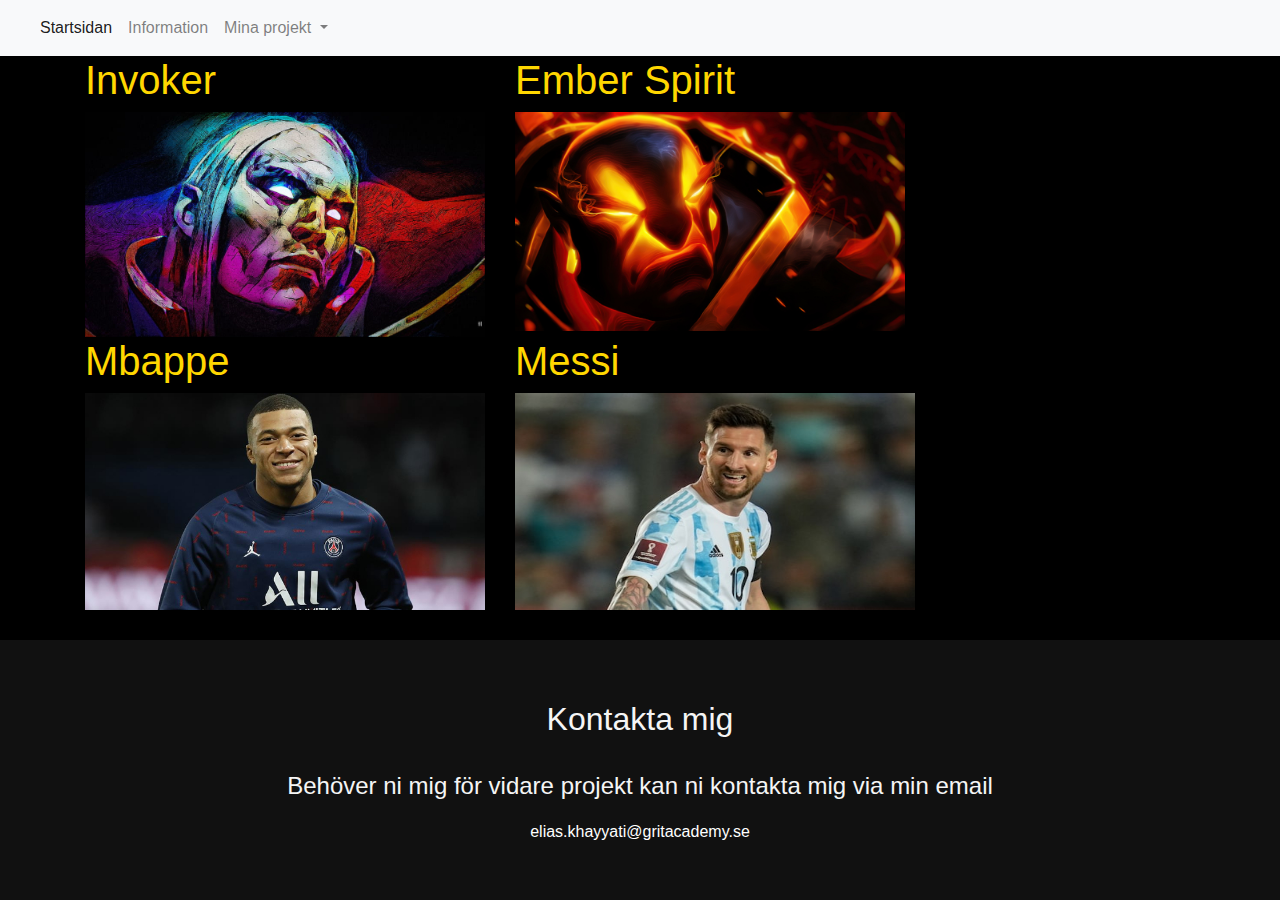
<file: index.html>
<!DOCTYPE html>
<html lang="en">

<head>
  <meta charset="UTF-8">
  <meta http-equiv="X-UA-Compatible" content="IE=edge">
  <meta name="viewport" content="width=device-width, initial-scale=1.0">
  <!-- CSS only -->
  <link rel="stylesheet" href="https://cdn.jsdelivr.net/npm/bootstrap@4.0.0/dist/css/bootstrap.min.css"
    integrity="sha384-Gn5384xqQ1aoWXA+058RXPxPg6fy4IWvTNh0E263XmFcJlSAwiGgFAW/dAiS6JXm" crossorigin="anonymous">
  <link rel="stylesheet" href="css/style.css">
  <title>Slutprojekt</title>
</head>

<body>
  <div class="startsidan">
    <header>
      <nav class="navbar navbar-expand-lg navbar-light bg-light justify-content-center">
        <a class="navbar-brand" href="#"></a>
        <button class="navbar-toggler" type="button" data-toggle="collapse" data-target="#navbarNavDropdown"
          aria-controls="navbarNavDropdown" aria-expanded="false" aria-label="Toggle navigation">
          <span class="navbar-toggler-icon"></span>
        </button>
        <div class="collapse navbar-collapse" id="navbarNavDropdown">
          <ul class="navbar-nav">
            <li class="nav-item active">
              <a class="nav-link" href="#">Startsidan <span class="sr-only"></span></a>
            </li>
            <li class="nav-item">
              <a class="nav-link" href="html/Information.html">Information</a>
            </li>
            <li class="nav-item dropdown">
              <a class="nav-link dropdown-toggle" href="#" id="navbarDropdown" role="button" data-toggle="dropdown"
                aria-haspopup="true" aria-expanded="false">
                Mina projekt
              </a>
              <div class="dropdown-menu" aria-labelledby="navbarDropdown">
                <a class="dropdown-item" href="./html/Invoker.html">Invoker</a>
                <a class="dropdown-item" href="./html/Ember.html">Ember Spirit</a>
                <a class="dropdown-item" href="./html/Mbappe.html">Mbappe</a>
                <a class="dropdown-item" href="./html/Messi.html">Messi</a>
              </div>
            </li>
          </ul>
        </div>
      </nav>
    </header>

    <main>
      <div class="container d-grid ">
        <div class="row row-cols-2">
          <div class="col-sm-auto">
            <H1>Invoker</H1>
            <a href="./html/Invoker.html">
              <img src="img/invoker0.jpg" alt="" width="400px">
            </a>
          </div>

          <div class="col-sm-auto">
            <H1>Ember Spirit</H1>
            <a href="./html/Ember.html">
              <img src="img/ember3.jpg" alt="" width="390px">
            </a>
          </div>
          <div class="col-sm-auto">
            <H1>Mbappe</H1>
            <a href="./html/Mbappe.html">
              <img src="img/mbappe0.jpg" alt="" width="400px">
            </a>
          </div>
          <div class="col-sm-auto">
            <H1>Messi</H1>
            <a href="./html/Messi.html">
              <img src="img/messi3.jpg" alt="" width="400px" height="217">
            </a>
          </div>
        </div>
      </div>
    </main>

    <footer>
      <h2>Kontakta mig</h2>
      <p>Behöver ni mig för vidare projekt kan ni kontakta mig via min email</p>
      <ul>elias.khayyati@gritacademy.se</ul>
    </footer>
  </div>
  <script src="https://code.jquery.com/jquery-3.2.1.slim.min.js"
    integrity="sha384-KJ3o2DKtIkvYIK3UENzmM7KCkRr/rE9/Qpg6aAZGJwFDMVNA/GpGFF93hXpG5KkN"
    crossorigin="anonymous"></script>
  <script src="https://cdn.jsdelivr.net/npm/popper.js@1.12.9/dist/umd/popper.min.js"
    integrity="sha384-ApNbgh9B+Y1QKtv3Rn7W3mgPxhU9K/ScQsAP7hUibX39j7fakFPskvXusvfa0b4Q"
    crossorigin="anonymous"></script>
  <script src="https://cdn.jsdelivr.net/npm/bootstrap@4.0.0/dist/js/bootstrap.min.js"
    integrity="sha384-JZR6Spejh4U02d8jOt6vLEHfe/JQGiRRSQQxSfFWpi1MquVdAyjUar5+76PVCmYl"
    crossorigin="anonymous"></script>
</body>

</html>
</file>
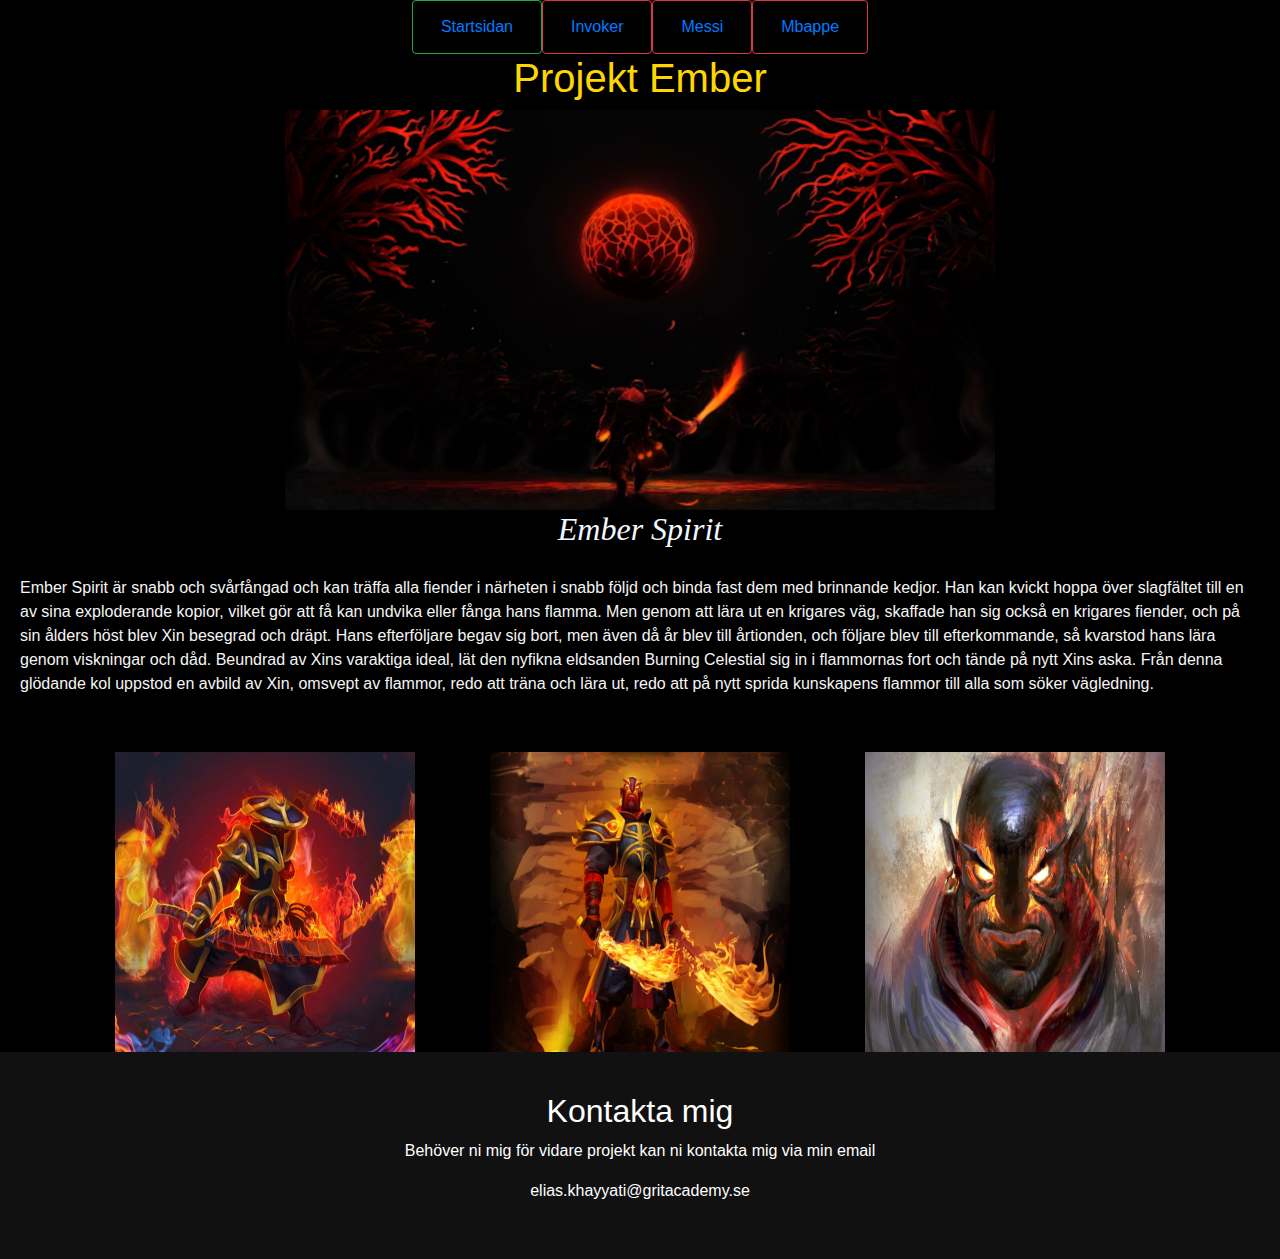
<file: html/Ember.html>
<!DOCTYPE html>
<html lang="en">

<head>
  <meta charset="UTF-8">
  <meta http-equiv="X-UA-Compatible" content="IE=edge">
  <meta name="viewport" content="width=device-width, initial-scale=1.0">
  <!-- CSS only -->
  <link rel="stylesheet" href="https://cdn.jsdelivr.net/npm/bootstrap@4.0.0/dist/css/bootstrap.min.css" integrity="sha384-Gn5384xqQ1aoWXA+058RXPxPg6fy4IWvTNh0E263XmFcJlSAwiGgFAW/dAiS6JXm" crossorigin="anonymous">
  <link rel="stylesheet" href="../css/style.css">
  <title>Slutprojekt</title>
</head>

<body>
  <ul class="nav justify-content-center ">
    <li class="nav-item btn btn-outline-success">
      <a class="nav-link" href="../index.html">Startsidan</a>
    </li>
    <li class="nav-item btn btn-outline-danger">
      <a class="nav-link" href="Invoker.html">Invoker</a>
    </li>
    <li class="nav-item btn btn-outline-danger">
      <a class="nav-link" href="Messi.html">Messi</a>
    </li>
    <li class="nav-item btn btn-outline-danger">
      <a class="nav-link" href="Mbappe.html">Mbappe</a>
    </li>
  </ul>

  <header class="projektsida">
    <h1>Projekt Ember</h1>
    <img src="../img/ember2.jpg" alt="">
    <h2>Ember Spirit</h2>
    <p>Ember Spirit är snabb och svårfångad och kan träffa alla fiender i närheten i snabb följd och binda fast dem med brinnande kedjor. Han kan kvickt hoppa över slagfältet till en av sina exploderande kopior, vilket gör att få kan undvika eller fånga hans flamma.
      Men genom att lära ut en krigares väg, skaffade han sig också en krigares fiender, och på sin ålders höst blev Xin besegrad och dräpt. Hans efterföljare begav sig bort, men även då år blev till årtionden, och följare blev till efterkommande, så kvarstod hans lära genom viskningar och dåd. Beundrad av Xins varaktiga ideal, lät den nyfikna eldsanden Burning Celestial sig in i flammornas fort och tände på nytt Xins aska. Från denna glödande kol uppstod en avbild av Xin, omsvept av flammor, redo att träna och lära ut, redo att på nytt sprida kunskapens flammor till alla som söker vägledning.</p>

  </header>

  <main class="projektsida">
    <img src="../img/ember1.jpg" alt="">
    <img src="../img/ember0.jpg" alt="">
    <img src="../img/ember 5.jpg" alt="">


  </main>


<footer>
    <h2>Kontakta mig</h2>
    <p>Behöver ni mig för vidare projekt kan ni kontakta mig via min email</p>
    <ul>elias.khayyati@gritacademy.se</ul>
  </footer>
</div>
  <script src="https://code.jquery.com/jquery-3.2.1.slim.min.js" integrity="sha384-KJ3o2DKtIkvYIK3UENzmM7KCkRr/rE9/Qpg6aAZGJwFDMVNA/GpGFF93hXpG5KkN" crossorigin="anonymous"></script>
<script src="https://cdn.jsdelivr.net/npm/popper.js@1.12.9/dist/umd/popper.min.js" integrity="sha384-ApNbgh9B+Y1QKtv3Rn7W3mgPxhU9K/ScQsAP7hUibX39j7fakFPskvXusvfa0b4Q" crossorigin="anonymous"></script>
<script src="https://cdn.jsdelivr.net/npm/bootstrap@4.0.0/dist/js/bootstrap.min.js" integrity="sha384-JZR6Spejh4U02d8jOt6vLEHfe/JQGiRRSQQxSfFWpi1MquVdAyjUar5+76PVCmYl" crossorigin="anonymous"></script>
</body>

</html>
</file>
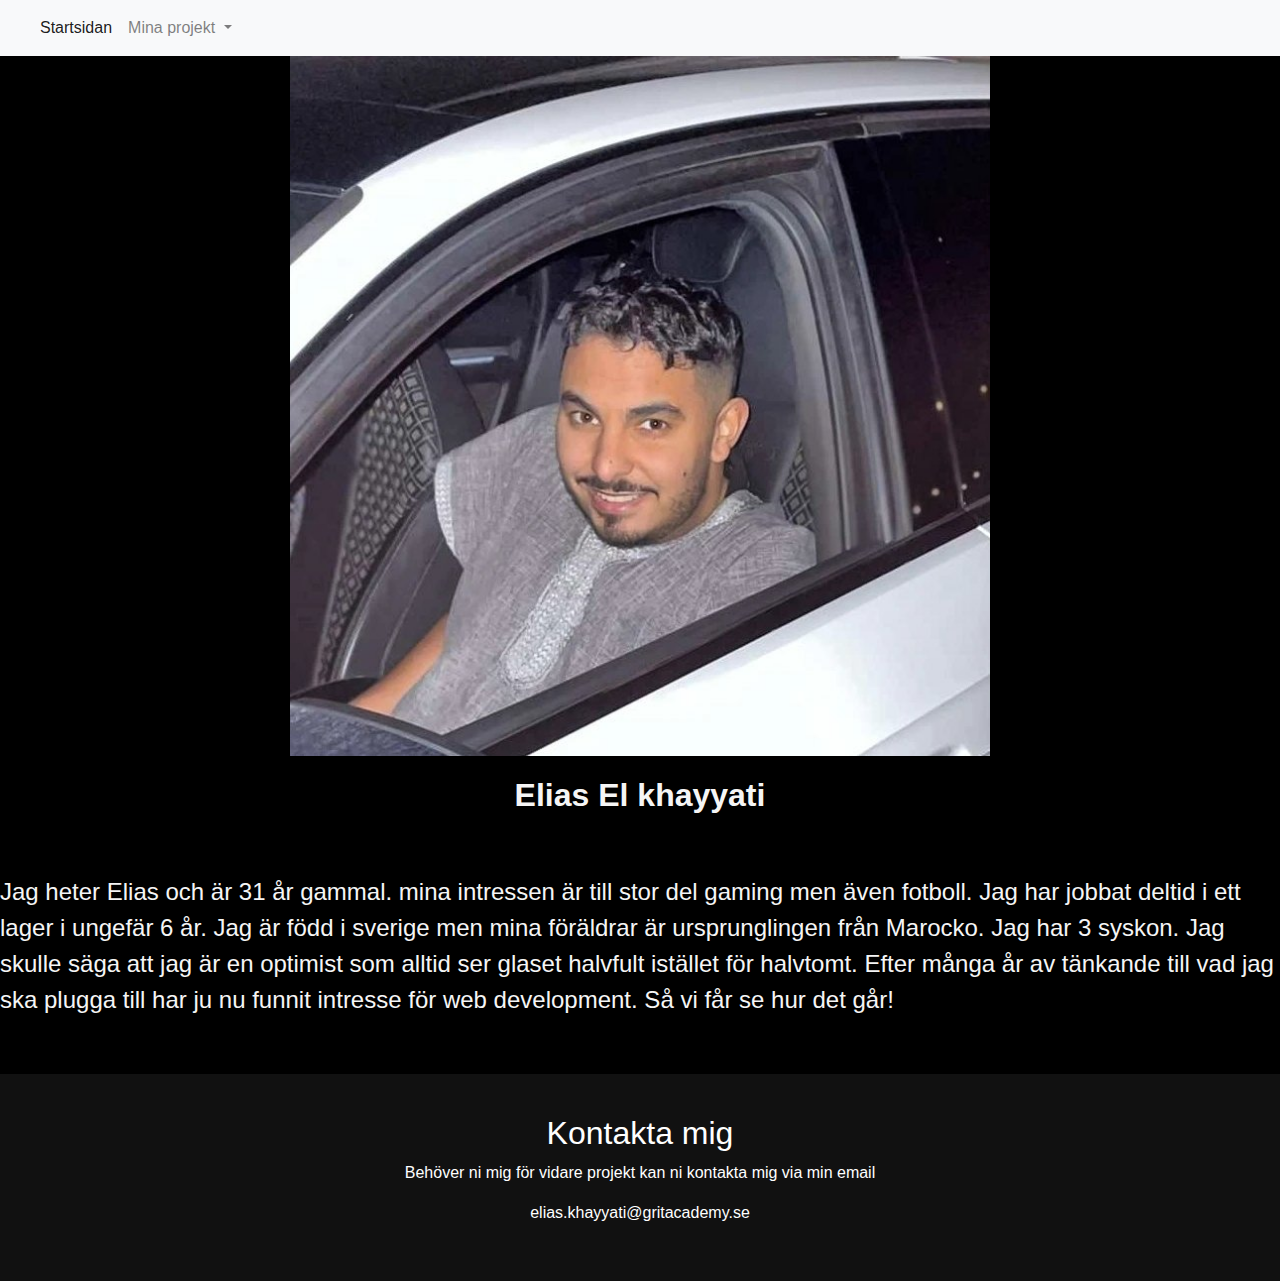
<file: html/Information.html>
<!DOCTYPE html>
<html lang="en">

<head>
  <meta charset="UTF-8">
  <meta http-equiv="X-UA-Compatible" content="IE=edge">
  <meta name="viewport" content="width=device-width, initial-scale=1.0">
  <!-- CSS only -->
  <link rel="stylesheet" href="https://cdn.jsdelivr.net/npm/bootstrap@4.0.0/dist/css/bootstrap.min.css"
    integrity="sha384-Gn5384xqQ1aoWXA+058RXPxPg6fy4IWvTNh0E263XmFcJlSAwiGgFAW/dAiS6JXm" crossorigin="anonymous">
  <link rel="stylesheet" href="../css/style.css">
  <title>Slutprojekt</title>
</head>

<body>
  <div class="my-container">
    <header>
      <nav class="navbar navbar-expand-lg navbar-light bg-light justify-content-center">
        <a class="navbar-brand" href="#"></a>
        <button class="navbar-toggler" type="button" data-toggle="collapse" data-target="#navbarNavDropdown"
          aria-controls="navbarNavDropdown" aria-expanded="false" aria-label="Toggle navigation">
          <span class="navbar-toggler-icon"></span>
        </button>
        <div class="collapse navbar-collapse" id="navbarNavDropdown">
          <ul class="navbar-nav">
            <li class="nav-item active">
              <a class="nav-link" href="../index.html">Startsidan <span class="sr-only"></span></a>
            </li>
            <li class="nav-item dropdown">
              <a class="nav-link dropdown-toggle" href="#" id="navbarDropdown" role="button" data-toggle="dropdown"
                aria-haspopup="true" aria-expanded="false">
                Mina projekt
              </a>
              <div class="dropdown-menu" aria-labelledby="navbarDropdown">
                <a class="dropdown-item" href="Invoker.html">Invoker</a>
                <a class="dropdown-item" href="Ember.html">Ember Spirit</a>
                <a class="dropdown-item" href="Mbappe.html">Mbappe</a>
                <a class="dropdown-item" href="Messi.html">Messi</a>
              </div>
            </li>
          </ul>
        </div>
      </nav>
    </header>
  </div>
  <div class="projektsida">
    <img src="../img/kolega.jpg" alt="Avatar" style=>
    <h2><b>Elias El khayyati</b></h2>
    <p>Jag heter Elias och är 31 år gammal.
      mina intressen är till stor del gaming men även fotboll. Jag har jobbat deltid i ett lager
      i ungefär 6 år. Jag är född i sverige men mina föräldrar är ursprunglingen från Marocko.
      Jag har 3 syskon. Jag skulle säga att jag är en optimist som alltid ser glaset halvfult istället för halvtomt.
      Efter många år av tänkande till vad jag ska plugga till har ju nu funnit intresse för web development.
      Så vi får se hur det går!

    </p>
  </div>


  <footer>
    <h2>Kontakta mig</h2>
    <p>Behöver ni mig för vidare projekt kan ni kontakta mig via min email</p>
    <ul>elias.khayyati@gritacademy.se</ul>
  </footer>
  </div>
  <script src="https://code.jquery.com/jquery-3.2.1.slim.min.js"
    integrity="sha384-KJ3o2DKtIkvYIK3UENzmM7KCkRr/rE9/Qpg6aAZGJwFDMVNA/GpGFF93hXpG5KkN"
    crossorigin="anonymous"></script>
  <script src="https://cdn.jsdelivr.net/npm/popper.js@1.12.9/dist/umd/popper.min.js"
    integrity="sha384-ApNbgh9B+Y1QKtv3Rn7W3mgPxhU9K/ScQsAP7hUibX39j7fakFPskvXusvfa0b4Q"
    crossorigin="anonymous"></script>
  <script src="https://cdn.jsdelivr.net/npm/bootstrap@4.0.0/dist/js/bootstrap.min.js"
    integrity="sha384-JZR6Spejh4U02d8jOt6vLEHfe/JQGiRRSQQxSfFWpi1MquVdAyjUar5+76PVCmYl"
    crossorigin="anonymous"></script>

</html>
</file>
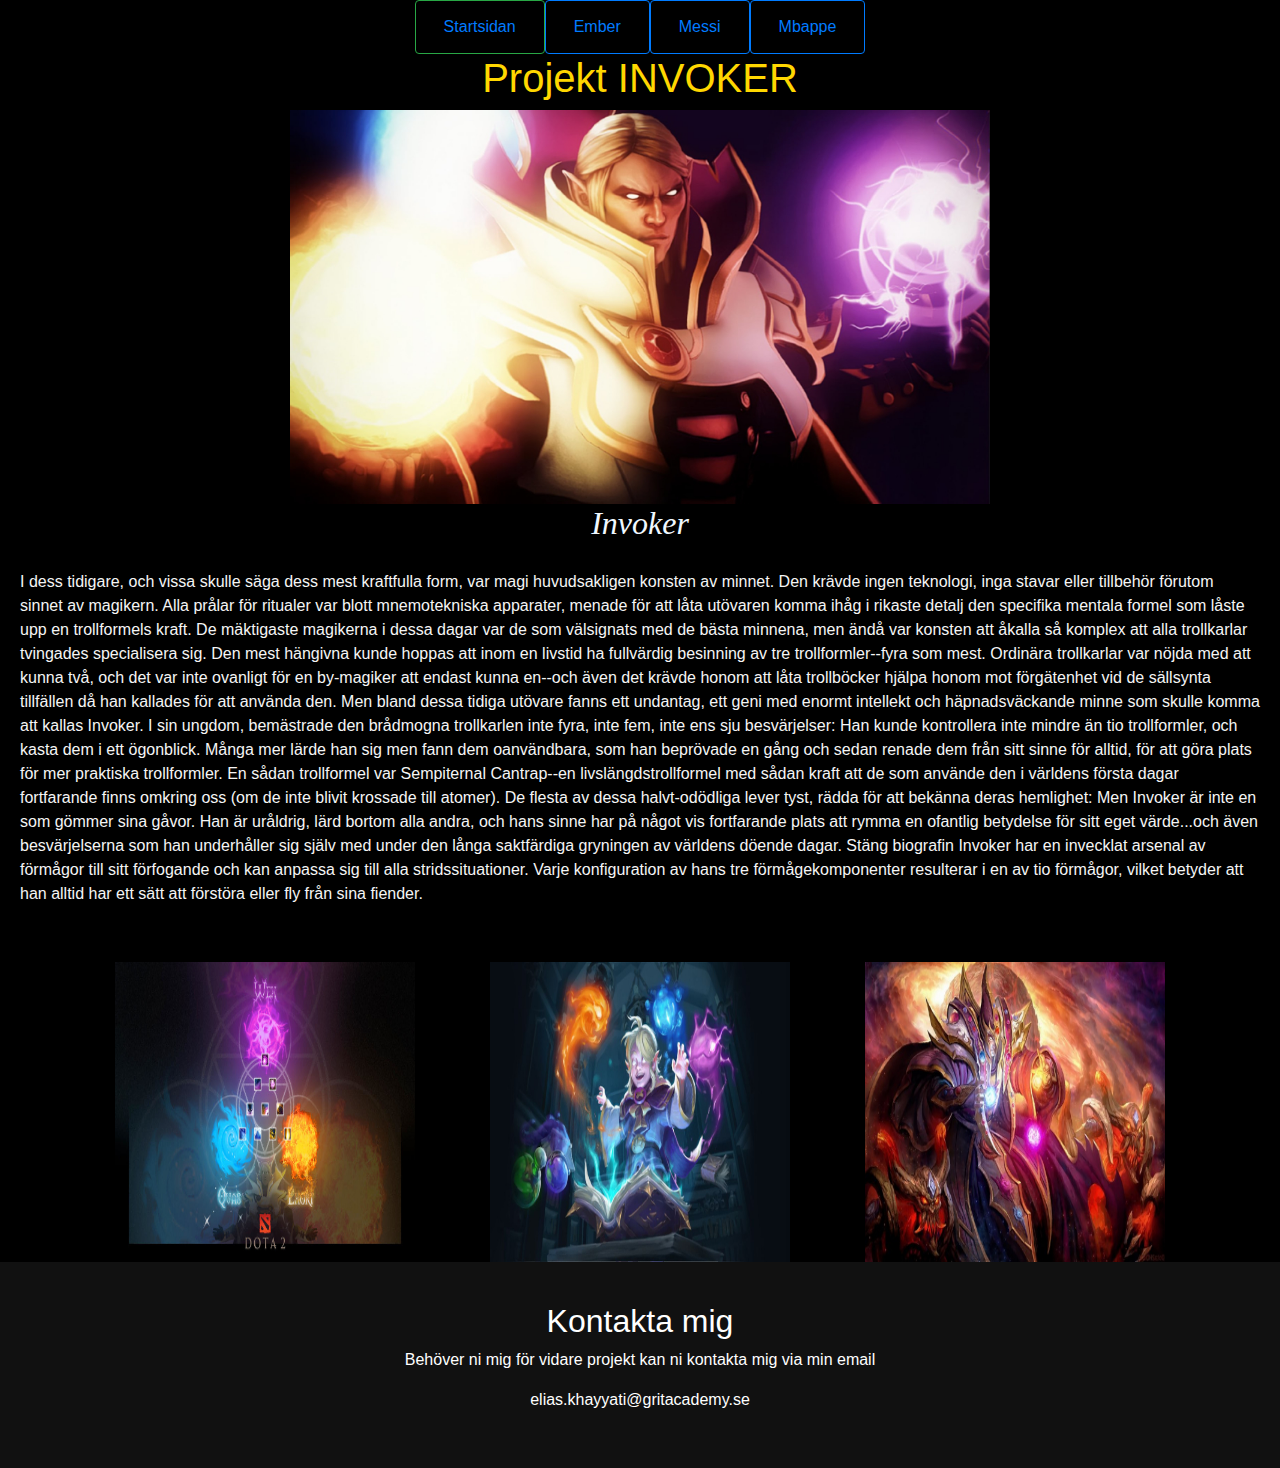
<file: html/Invoker.html>
<!DOCTYPE html>
<html lang="en">

<head>
  <meta charset="UTF-8">
  <meta http-equiv="X-UA-Compatible" content="IE=edge">
  <meta name="viewport" content="width=device-width, initial-scale=1.0">
  <!-- CSS only -->
  <link rel="stylesheet" href="https://cdn.jsdelivr.net/npm/bootstrap@4.0.0/dist/css/bootstrap.min.css"
    integrity="sha384-Gn5384xqQ1aoWXA+058RXPxPg6fy4IWvTNh0E263XmFcJlSAwiGgFAW/dAiS6JXm" crossorigin="anonymous">
  <link rel="stylesheet" href="../css/style.css">
  <title>Slutprojekt</title>
</head>

<body>
  <ul class="nav justify-content-center ">
    <li class="nav-item btn btn-outline-success">
      <a class="nav-link" href="../index.html">Startsidan</a>
    </li>
    <li class="nav-item btn btn-outline-primary">
      <a class="nav-link" href="./Ember.html">Ember</a>
    </li>
    <li class="nav-item btn btn-outline-primary">
      <a class="nav-link" href="./Messi.html">Messi</a>
    </li>
    <li class="nav-item btn btn-outline-primary">
      <a class="nav-link" href="./Mbappe.html">Mbappe</a>
    </li>
  </ul>

  <header class="projektsida">
    <h1>Projekt INVOKER</h1>
    <img src="../img/invoker4.jpg" alt="" width="700px">
    <h2>Invoker</h2>

    <p>
      I dess tidigare, och vissa skulle säga dess mest kraftfulla form, var magi huvudsakligen konsten av minnet. Den krävde ingen teknologi, inga stavar eller tillbehör förutom sinnet av magikern. Alla prålar för ritualer var blott mnemotekniska apparater, menade för att låta utövaren komma ihåg i rikaste detalj den specifika mentala formel som låste upp en trollformels kraft.
      
      De mäktigaste magikerna i dessa dagar var de som välsignats med de bästa minnena, men ändå var konsten att åkalla så komplex att alla trollkarlar tvingades specialisera sig. Den mest hängivna kunde hoppas att inom en livstid ha fullvärdig besinning av tre trollformler--fyra som mest. Ordinära trollkarlar var nöjda med att kunna två, och det var inte ovanligt för en by-magiker att endast kunna en--och även det krävde honom att låta trollböcker hjälpa honom mot förgätenhet vid de sällsynta tillfällen då han kallades för att använda den.
      
      Men bland dessa tidiga utövare fanns ett undantag, ett geni med enormt intellekt och häpnadsväckande minne som skulle komma att kallas Invoker. I sin ungdom, bemästrade den brådmogna trollkarlen inte fyra, inte fem, inte ens sju besvärjelser: Han kunde kontrollera inte mindre än tio trollformler, och kasta dem i ett ögonblick. Många mer lärde han sig men fann dem oanvändbara, som han beprövade en gång och sedan renade dem från sitt sinne för alltid, för att göra plats för mer praktiska trollformler. En sådan trollformel var Sempiternal Cantrap--en livslängdstrollformel med sådan kraft att de som använde den i världens första dagar fortfarande finns omkring oss (om de inte blivit krossade till atomer).
      
      De flesta av dessa halvt-odödliga lever tyst, rädda för att bekänna deras hemlighet: Men Invoker är inte en som gömmer sina gåvor. Han är uråldrig, lärd bortom alla andra, och hans sinne har på något vis fortfarande plats att rymma en ofantlig betydelse för sitt eget värde...och även besvärjelserna som han underhåller sig själv med under den långa saktfärdiga gryningen av världens döende dagar.
      Stäng biografin
      Invoker har en invecklat arsenal av förmågor till sitt förfogande och kan anpassa sig till alla stridssituationer. Varje konfiguration av hans tre förmågekomponenter resulterar i en av tio förmågor, vilket betyder att han alltid har ett sätt att förstöra eller fly från sina fiender.</p>

  </header>

  <main class="projektsida">
    <img src="../img/invoker3.jpg" alt="">
    <img src="../img/Invoker.jpg" alt="" >
    <img src="../img/Invoker 5.jpg" alt="">
    
    

  </main>


  <footer>
    <h2>Kontakta mig</h2>
    <p>Behöver ni mig för vidare projekt kan ni kontakta mig via min email</p>
    <ul>elias.khayyati@gritacademy.se</ul>
  </footer>
  </div>
  <script src="https://code.jquery.com/jquery-3.2.1.slim.min.js"
    integrity="sha384-KJ3o2DKtIkvYIK3UENzmM7KCkRr/rE9/Qpg6aAZGJwFDMVNA/GpGFF93hXpG5KkN"
    crossorigin="anonymous"></script>
  <script src="https://cdn.jsdelivr.net/npm/popper.js@1.12.9/dist/umd/popper.min.js"
    integrity="sha384-ApNbgh9B+Y1QKtv3Rn7W3mgPxhU9K/ScQsAP7hUibX39j7fakFPskvXusvfa0b4Q"
    crossorigin="anonymous"></script>
  <script src="https://cdn.jsdelivr.net/npm/bootstrap@4.0.0/dist/js/bootstrap.min.js"
    integrity="sha384-JZR6Spejh4U02d8jOt6vLEHfe/JQGiRRSQQxSfFWpi1MquVdAyjUar5+76PVCmYl"
    crossorigin="anonymous"></script>
</body>

</html>
</file>
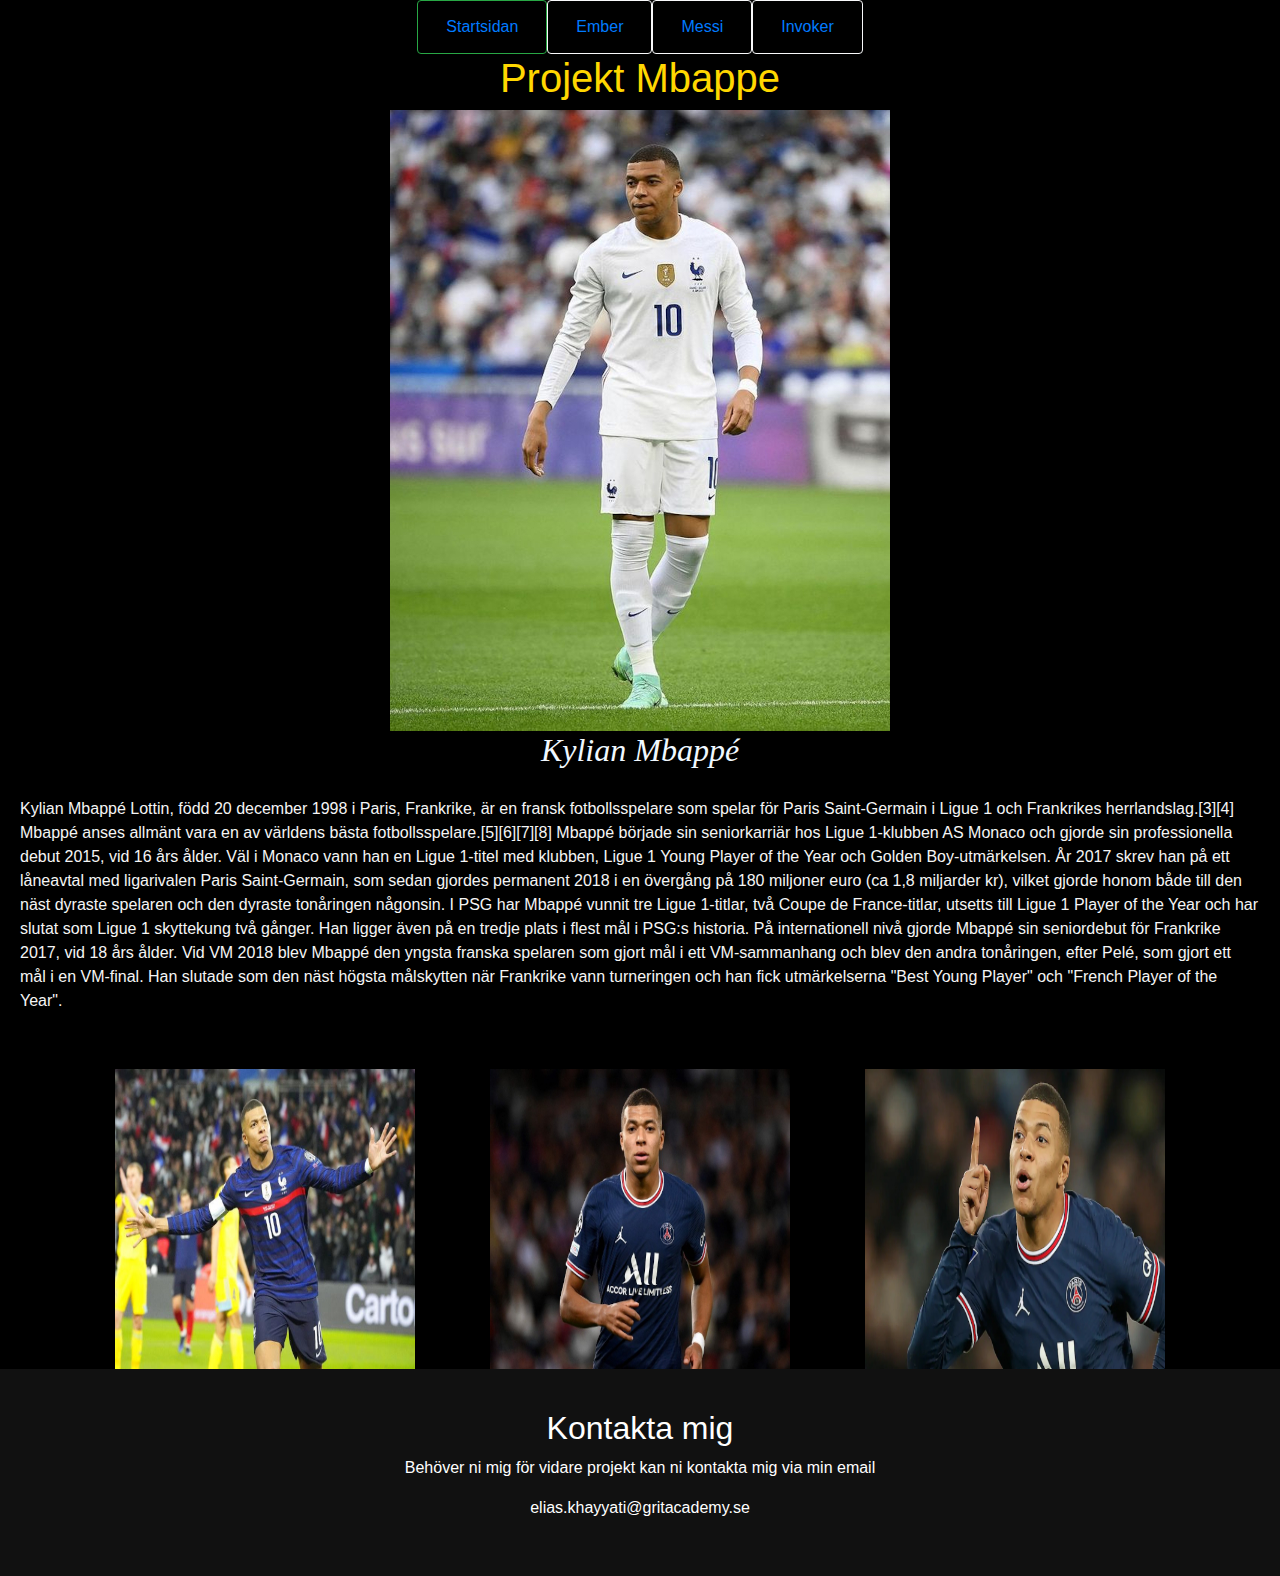
<file: html/Mbappe.html>
<!DOCTYPE html>
<html lang="en">

<head>
  <meta charset="UTF-8">
  <meta http-equiv="X-UA-Compatible" content="IE=edge">
  <meta name="viewport" content="width=device-width, initial-scale=1.0">
  <!-- CSS only -->
  <link rel="stylesheet" href="https://cdn.jsdelivr.net/npm/bootstrap@4.0.0/dist/css/bootstrap.min.css" integrity="sha384-Gn5384xqQ1aoWXA+058RXPxPg6fy4IWvTNh0E263XmFcJlSAwiGgFAW/dAiS6JXm" crossorigin="anonymous">
  <link rel="stylesheet" href="../css/style.css">
  <title>Slutprojekt</title>
</head>

<body>
  <ul class="nav justify-content-center ">
    <li class="nav-item btn btn-outline-success">
      <a class="nav-link" href="../index.html">Startsidan</a>
    </li>
    <li class="nav-item btn btn-outline-light">
      <a class="nav-link" href="./Ember.html">Ember</a>
    </li>
    <li class="nav-item btn btn-outline-light">
      <a class="nav-link" href="./Messi.html">Messi</a>
    </li>
    <li class="nav-item btn btn-outline-light">
      <a class="nav-link" href="./Invoker.html">Invoker</a>
    </li>
  </ul>

  <header class="projektsida">
    <h1>Projekt Mbappe</h1>
    <img src="../img/mbappe3.jpg" alt="">
    <h2>Kylian Mbappé</h2>

    <p>Kylian Mbappé Lottin, född 20 december 1998 i Paris, Frankrike, är en fransk fotbollsspelare som spelar för Paris Saint-Germain i Ligue 1 och Frankrikes herrlandslag.[3][4] Mbappé anses allmänt vara en av världens bästa fotbollsspelare.[5][6][7][8]

      Mbappé började sin seniorkarriär hos Ligue 1-klubben AS Monaco och gjorde sin professionella debut 2015, vid 16 års ålder. Väl i Monaco vann han en Ligue 1-titel med klubben, Ligue 1 Young Player of the Year och Golden Boy-utmärkelsen. År 2017 skrev han på ett låneavtal med ligarivalen Paris Saint-Germain, som sedan gjordes permanent 2018 i en övergång på 180 miljoner euro (ca 1,8 miljarder kr), vilket gjorde honom både till den näst dyraste spelaren och den dyraste tonåringen någonsin. I PSG har Mbappé vunnit tre Ligue 1-titlar, två Coupe de France-titlar, utsetts till Ligue 1 Player of the Year och har slutat som Ligue 1 skyttekung två gånger. Han ligger även på en tredje plats i flest mål i PSG:s historia.
      
      På internationell nivå gjorde Mbappé sin seniordebut för Frankrike 2017, vid 18 års ålder. Vid VM 2018 blev Mbappé den yngsta franska spelaren som gjort mål i ett VM-sammanhang och blev den andra tonåringen, efter Pelé, som gjort ett mål i en VM-final. Han slutade som den näst högsta målskytten när Frankrike vann turneringen och han fick utmärkelserna "Best Young Player" och "French Player of the Year".</p>

  </header>

  <main class="projektsida">
    <img src="../img/mbappe2.jpg" alt="" >
    <img src="../img/mbappe1.jpg" alt="" >
    <img src="../img/mbappe 5.jpg" alt="">


    
  </main>

<footer>
    <h2>Kontakta mig</h2>
    <p>Behöver ni mig för vidare projekt kan ni kontakta mig via min email</p>
    <ul>elias.khayyati@gritacademy.se</ul>
  </footer>
</div>
  <script src="https://code.jquery.com/jquery-3.2.1.slim.min.js" integrity="sha384-KJ3o2DKtIkvYIK3UENzmM7KCkRr/rE9/Qpg6aAZGJwFDMVNA/GpGFF93hXpG5KkN" crossorigin="anonymous"></script>
<script src="https://cdn.jsdelivr.net/npm/popper.js@1.12.9/dist/umd/popper.min.js" integrity="sha384-ApNbgh9B+Y1QKtv3Rn7W3mgPxhU9K/ScQsAP7hUibX39j7fakFPskvXusvfa0b4Q" crossorigin="anonymous"></script>
<script src="https://cdn.jsdelivr.net/npm/bootstrap@4.0.0/dist/js/bootstrap.min.js" integrity="sha384-JZR6Spejh4U02d8jOt6vLEHfe/JQGiRRSQQxSfFWpi1MquVdAyjUar5+76PVCmYl" crossorigin="anonymous"></script>
</body>

</html>
</file>
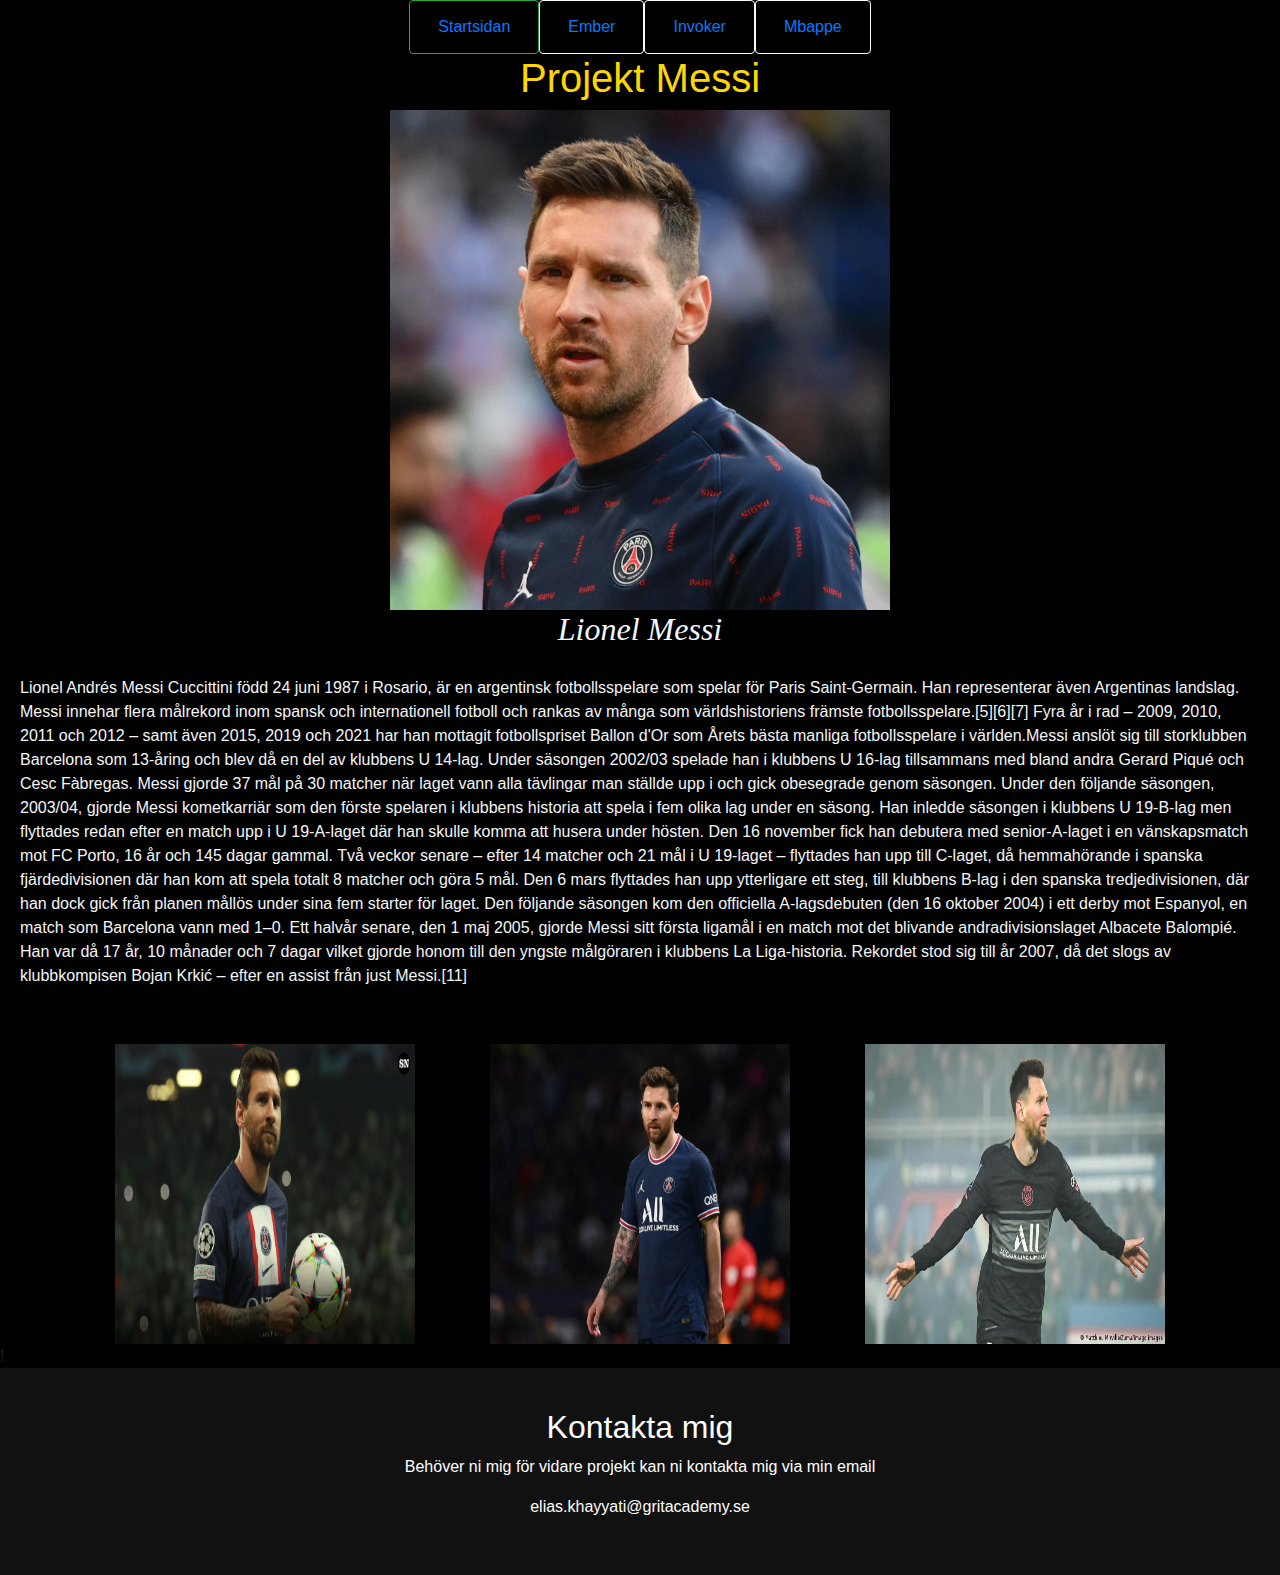
<file: html/Messi.html>
<!DOCTYPE html>
<html lang="en">

<head>
  <meta charset="UTF-8">
  <meta http-equiv="X-UA-Compatible" content="IE=edge">
  <meta name="viewport" content="width=device-width, initial-scale=1.0">
  <!-- CSS only -->
  <link rel="stylesheet" href="https://cdn.jsdelivr.net/npm/bootstrap@4.0.0/dist/css/bootstrap.min.css"
    integrity="sha384-Gn5384xqQ1aoWXA+058RXPxPg6fy4IWvTNh0E263XmFcJlSAwiGgFAW/dAiS6JXm" crossorigin="anonymous">
  <link rel="stylesheet" href="../css/style.css">
  <title>Slutprojekt</title>
</head>

<body>
  <ul class="nav justify-content-center ">
    <li class="nav-item btn btn-outline-success">
      <a class="nav-link" href="../index.html">Startsidan</a>
    </li>
    <li class="nav-item btn btn-outline-light">
      <a class="nav-link" href="./Ember.html">Ember</a>
    </li>
    <li class="nav-item btn btn-outline-light">
      <a class="nav-link" href="./Invoker.html">Invoker</a>
    </li>
    <li class="nav-item btn btn-outline-light">
      <a class="nav-link" href="./Mbappe.html">Mbappe</a>
    </li>
  </ul>


  <header class="d-flex projektsida">
      <h1>Projekt Messi</h1>
      <img src="../img/Messi0.jpg" alt="">
      
      <h2>Lionel Messi</h2>
      <p>Lionel Andrés Messi Cuccittini född 24 juni 1987 i Rosario, är en argentinsk fotbollsspelare som spelar för Paris Saint-Germain. Han representerar även Argentinas landslag.

        Messi innehar flera målrekord inom spansk och internationell fotboll och rankas av många som världshistoriens främste fotbollsspelare.[5][6][7] Fyra år i rad – 2009, 2010, 2011 och 2012 – samt även 2015, 2019 och 2021 har han mottagit fotbollspriset Ballon d'Or som Årets bästa manliga fotbollsspelare i världen.Messi anslöt sig till storklubben Barcelona som 13-åring och blev då en del av klubbens U 14-lag. Under säsongen 2002/03 spelade han i klubbens U 16-lag tillsammans med bland andra Gerard Piqué och Cesc Fàbregas. Messi gjorde 37 mål på 30 matcher när laget vann alla tävlingar man ställde upp i och gick obesegrade genom säsongen.

        Under den följande säsongen, 2003/04, gjorde Messi kometkarriär som den förste spelaren i klubbens historia att spela i fem olika lag under en säsong. Han inledde säsongen i klubbens U 19-B-lag men flyttades redan efter en match upp i U 19-A-laget där han skulle komma att husera under hösten. Den 16 november fick han debutera med senior-A-laget i en vänskapsmatch mot FC Porto, 16 år och 145 dagar gammal. Två veckor senare – efter 14 matcher och 21 mål i U 19-laget – flyttades han upp till C-laget, då hemmahörande i spanska fjärdedivisionen där han kom att spela totalt 8 matcher och göra 5 mål.
        
        Den 6 mars flyttades han upp ytterligare ett steg, till klubbens B-lag i den spanska tredjedivisionen, där han dock gick från planen mållös under sina fem starter för laget. Den följande säsongen kom den officiella A-lagsdebuten (den 16 oktober 2004) i ett derby mot Espanyol, en match som Barcelona vann med 1–0. Ett halvår senare, den 1 maj 2005, gjorde Messi sitt första ligamål i en match mot det blivande andradivisionslaget Albacete Balompié. Han var då 17 år, 10 månader och 7 dagar vilket gjorde honom till den yngste målgöraren i klubbens La Liga-historia. Rekordet stod sig till år 2007, då det slogs av klubbkompisen Bojan Krkić – efter en assist från just Messi.[11]</p>
    </header>


  <main class="projektsida">
    <img src="../img/Messi2.jpg" alt="">
    <img src="../img/Messi1.jpg" alt="">
    <img src="../img/Messi 5.jpg" alt="">
  </main>!


  <footer>
    <h2>Kontakta mig</h2>
    <p>Behöver ni mig för vidare projekt kan ni kontakta mig via min email</p>
    <ul>elias.khayyati@gritacademy.se</ul>
  </footer>
  </div>
  <script src="https://code.jquery.com/jquery-3.2.1.slim.min.js"
    integrity="sha384-KJ3o2DKtIkvYIK3UENzmM7KCkRr/rE9/Qpg6aAZGJwFDMVNA/GpGFF93hXpG5KkN"
    crossorigin="anonymous"></script>
  <script src="https://cdn.jsdelivr.net/npm/popper.js@1.12.9/dist/umd/popper.min.js"
    integrity="sha384-ApNbgh9B+Y1QKtv3Rn7W3mgPxhU9K/ScQsAP7hUibX39j7fakFPskvXusvfa0b4Q"
    crossorigin="anonymous"></script>
  <script src="https://cdn.jsdelivr.net/npm/bootstrap@4.0.0/dist/js/bootstrap.min.js"
    integrity="sha384-JZR6Spejh4U02d8jOt6vLEHfe/JQGiRRSQQxSfFWpi1MquVdAyjUar5+76PVCmYl"
    crossorigin="anonymous"></script>
</body>

</html>
</file>
<file: css/style.css>
*{
    margin: 0;
    padding: 0;
    box-sizing: border-box;
  }
  
  body{
    /* height: 100%; */
    background: #000000;
    font-family: sans-serif;
  }
  
  h1{
    color: gold ;
    font-family: Impact, Haettenschweiler, 'Arial Narrow Bold', sans-serif;
  } 
  
  .startsidan {
    display: flex;
    flex-direction: column;
    min-height: 100vh;
  }


  main {
    flex: 1;
  }
  
  main.projektsida img{
    width: 300px;
    height: 300px;
  }

  div.projektsida img{
    width: 700px;
    height: 700px;

  }
  
  div h2{
    color: whitesmoke;
    margin-top: 20px;
    margin-bottom: 30px;
  }

  div p{
    color: whitesmoke;
    font-size: x-large;
    margin-top: 30px;
  }

  main.projektsida{
    display: flex;
    justify-content: space-evenly;
    max-width: 1200px;
    margin: auto;
  }

  header.projektsida{
    margin-bottom: 40px;
    display: flex;
    flex-direction: column;
    align-items: center;
    justify-content: center;
  }

  div.projektsida{
    margin-bottom: 40px;
    display: flex;
    flex-direction: column;
    align-items: center;
    justify-content: center;
  }



  header p{
    color: whitesmoke ;
    font-family: 'Franklin Gothic Medium', 'Arial Narrow', Arial, sans-serif;
    margin-top: 20px;
    margin-left: 20px;
    margin-right: 20px;
  }

  header h2{
    color: aliceblue;
    font-style: oblique;
    font-family: fantasy;

  }

  header p:hover{
    background-color:darkblue
  }
  
  footer{
    background: #111;
    height: auto;
    width: 100vw;
    padding-top: 40px;
    padding-bottom: 40px;
    color: #fff;
    text-align: center;
  }

  @media screen and (max-width:800px) { 
    main.projektsida{
      flex-direction: column;
      justify-content: center;
      align-items: center;
      
    }
    main.projektsida img{
      margin-bottom: 20px;
    }
  }
  
  @media screen and (max-width:800px) { 
    div.projektsida{
      flex-direction: column;
      justify-content: center;
      align-items: flex-start;
    }
  }
</file>
